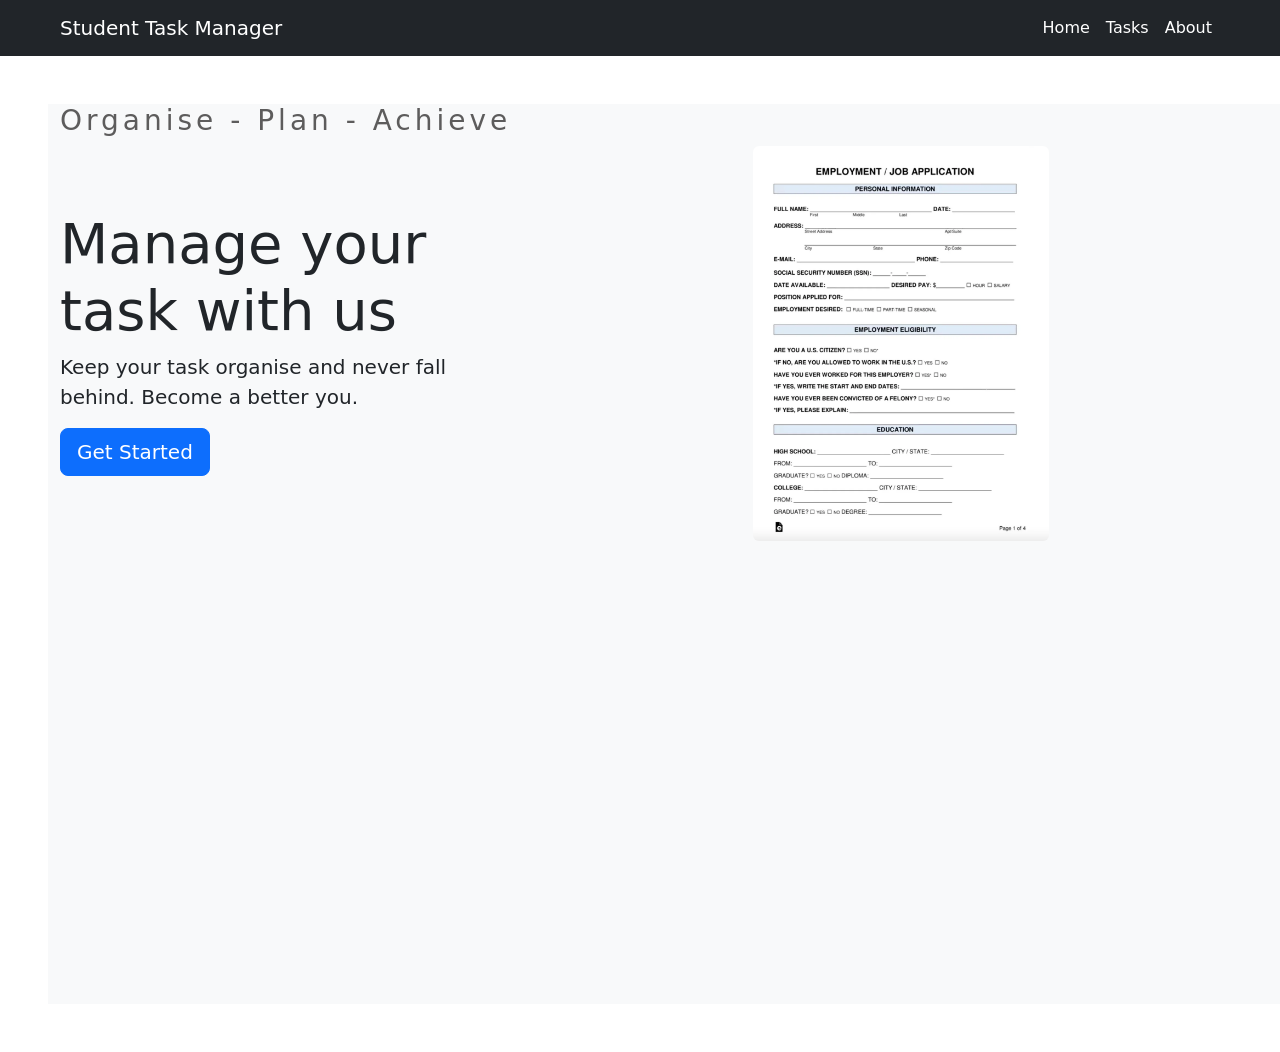
<file: index.html>
<!DOCTYPE html>
<html lang="en">
<head>
    <meta charset="UTF-8">
    <meta name="viewport" content="width=device-width, initial-scale=1.0">
    <link href="https://cdn.jsdelivr.net/npm/bootstrap@5.3.8/dist/css/bootstrap.min.css" rel="stylesheet" integrity="sha384-sRIl4kxILFvY47J16cr9ZwB07vP4J8+LH7qKQnuqkuIAvNWLzeN8tE5YBujZqJLB" crossorigin="anonymous">
    <link rel="stylesheet" href="style.css">

    <title>index</title>
</head>
<body>
    <div id="nav-placeholder"></div>

    <!-- hero section -->
    <div class="container-fluid min-vh-100 bg-light m-5">
        <div class="row align-items-center">
            <h3 id="motto">Organise - Plan - Achieve</h3>
            <div class="col-md-4 text-center text-md-start">
                <h1 class="display-4">Manage your task with us</h1>
                <p class="lead">Keep your task organise and never fall behind. Become a better you.</p>
                <a href="task.html" class="btn btn-primary btn-lg">Get Started</a>
            </div>
            <div class="col-md-3 text-center container-fluid">
                <img src="images/icon.png" alt="Task Management" class="img-fluid rounded">
            </div>
        </div>
    </div>
    
    <script src="javascript.js"></script>
</body>
</html>
</file>
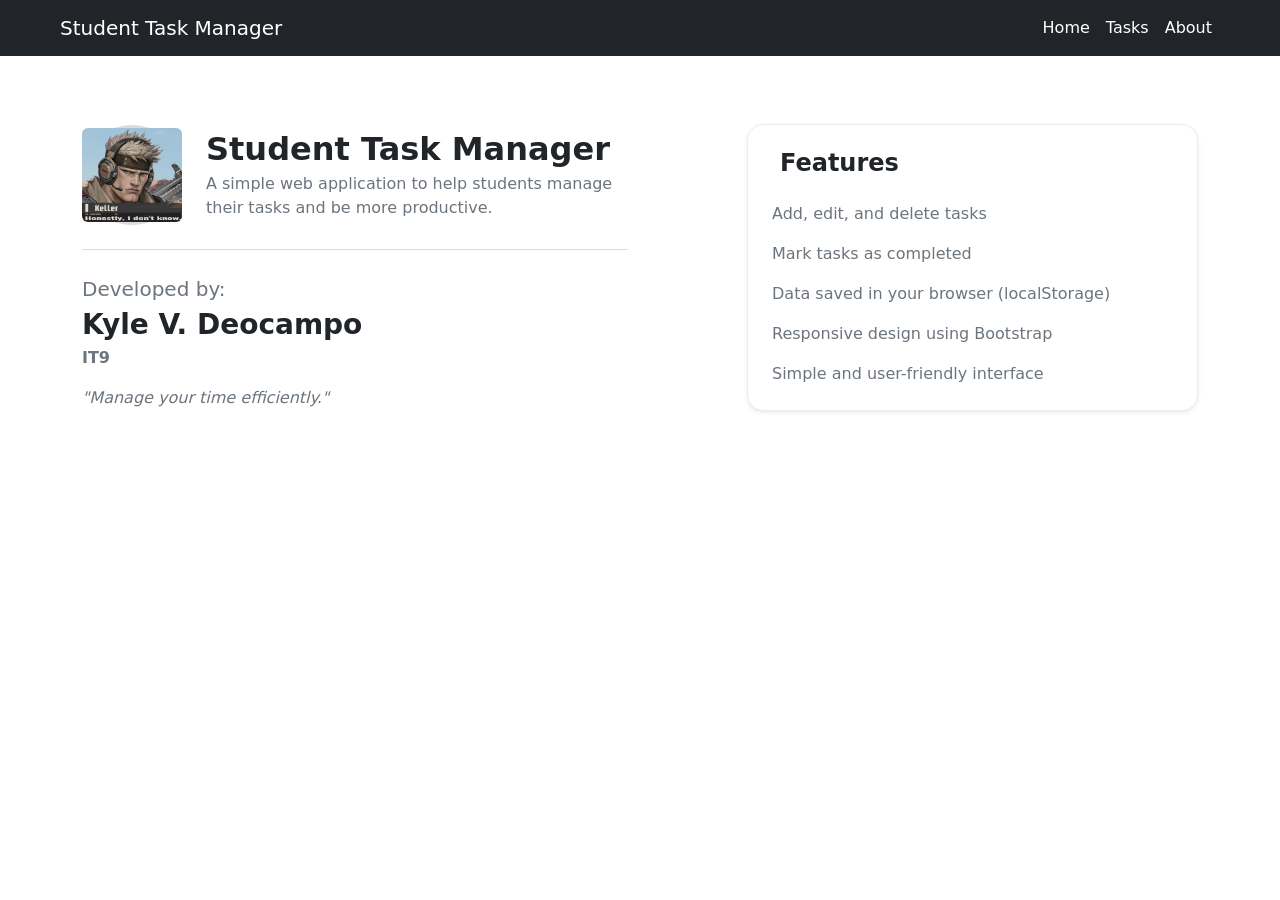
<file: about.html>
<!DOCTYPE html>
<html lang="en">
<head>
    <meta charset="UTF-8">
    <meta name="viewport" content="width=device-width, initial-scale=1.0">
    <link href="https://cdn.jsdelivr.net/npm/bootstrap@5.3.8/dist/css/bootstrap.min.css" rel="stylesheet" integrity="sha384-sRIl4kxILFvY47J16cr9ZwB07vP4J8+LH7qKQnuqkuIAvNWLzeN8tE5YBujZqJLB" crossorigin="anonymous">
    <link rel="stylesheet" href="style.css">

    <title>About</title>
</head>
<body>
    <div id="nav-placeholder"></div>

    <div class="container py-5">
        <div class="row align-items-center g-4 justify-content-center">
            
            <!-- Left Column: App & Developer Info -->
            <div class="col-lg-6 col-md-7">
                <!-- App Header with Avatar -->
                <div class="d-flex align-items-center gap-4 mb-4">
                    <!-- Avatar Icon -->
                    <div class="flex-shrink-0">
                        <div class="bg-secondary bg-opacity-25 rounded-circle d-flex align-items-center justify-content-center" style="width: 100px; height: 100px;">
                            <i class="bi bi-person-fill text-secondary" style="font-size: 4rem;"></i>
                            <img src="images/honestlyIDontKnow.png  " alt="Task Management" class="img-fluid rounded">
                        </div>
                    </div>
                    <!-- App Title & Subtitle -->
                    <div>
                        <h2 class="fw-bold text-dark mb-1">Student Task Manager</h2>
                        <p class="text-secondary mb-0 fs-6">
                            A simple web application to help students manage their tasks and be more productive.
                        </p>
                    </div>
                </div>

                <!-- Divider -->
                <hr class="my-4 text-secondary opacity-25">

                <!-- Developer Details -->
                <div>
                    <p class="text-secondary fw-medium mb-1 fs-5">Developed by:</p>
                    <h3 class="fw-bold text-dark mb-1">Kyle V. Deocampo</h3>
                    <p class="text-secondary fw-semibold mb-3">IT9</p>
                    <p class="fst-italic text-secondary mb-0">
                        "Manage your time efficiently."
                    </p>
                </div>
            </div>

            <!-- Right Column: Features Card -->
            <div class="col-lg-5 col-md-5 offset-lg-1">
                <div class="card border border-light-subtle rounded-4 p-4 shadow-sm bg-white">
                    <!-- Features Title -->
                    <div class="d-flex align-items-center gap-2 mb-4">
                        <i class="bi bi-star-fill text-primary fs-4"></i>
                        <h4 class="fw-bold text-dark mb-0">Features</h4>
                    </div>

                    <!-- Feature List -->
                    <ul class="list-unstyled d-flex flex-column gap-3 mb-0">
                        <li class="d-flex align-items-center gap-3">
                            <span class="text-secondary fw-medium">Add, edit, and delete tasks</span>
                        </li>

                        <li class="d-flex align-items-center gap-3">
                            <span class="text-secondary fw-medium">Mark tasks as completed</span>
                        </li>

                        <li class="d-flex align-items-center gap-3">
                            <span class="text-secondary fw-medium">Data saved in your browser (localStorage)</span>
                        </li>

                        <li class="d-flex align-items-center gap-3">
                            <span class="text-secondary fw-medium">Responsive design using Bootstrap</span>
                        </li>

                        <li class="d-flex align-items-center gap-3">
                            <span class="text-secondary fw-medium">Simple and user-friendly interface</span>
                        </li>
                    </ul>
                </div>
            </div>

        </div>
    </div>

    <script src="javascript.js"></script>
</body>
</html>
</file>
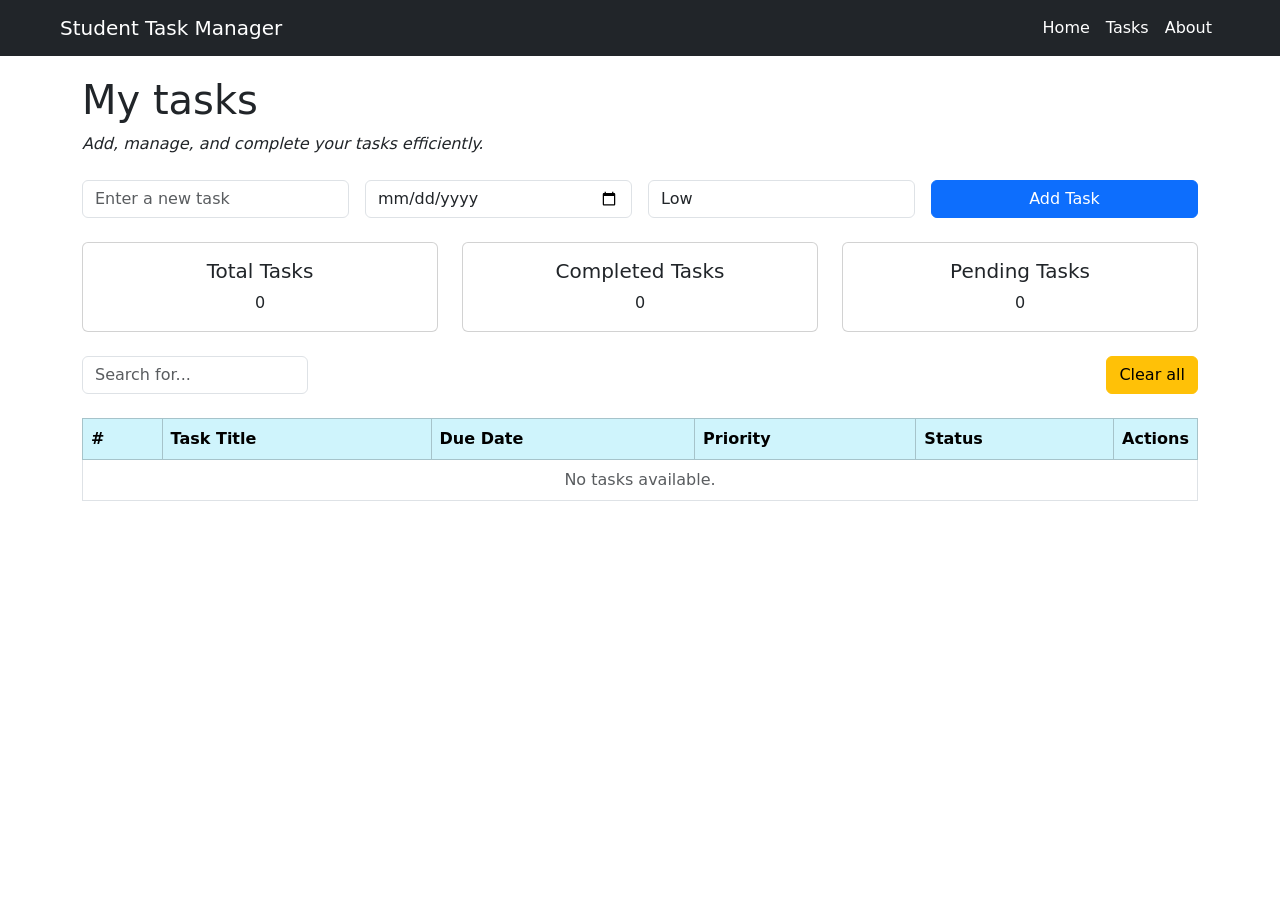
<file: task.html>
<!DOCTYPE html>
<html lang="en">
<head>
    <meta charset="UTF-8">
    <meta name="viewport" content="width=device-width, initial-scale=1.0">
    <link href="https://cdn.jsdelivr.net/npm/bootstrap@5.3.8/dist/css/bootstrap.min.css" rel="stylesheet" integrity="sha384-sRIl4kxILFvY47J16cr9ZwB07vP4J8+LH7qKQnuqkuIAvNWLzeN8tE5YBujZqJLB" crossorigin="anonymous">
    <link rel="stylesheet" href="style.css">

    <title>Task</title>
</head>
<body>
    <div id="nav-placeholder"></div>

    <!-- head -->
    <div class="container">
        <h1>My tasks</h1>
        <p class="fst-italic">Add, manage, and complete your tasks efficiently.</p>
    </div>

    <!-- add task form -->
    <div class="container mt-4">
        <form id="task-form" class="row g-3">
            <div class="col-md-3">
                <input type="text" class="form-control" id="task-input" placeholder="Enter a new task" required>
            </div>
            <div class="col-md-3">
                <input type="date" class="form-control" id="task-date" required>
            </div>
            <div class="col-md-3">
                <select class="form-control" name="priority" id="task-priority">
                    <option value="low">Low</option>
                    <option value="medium">Medium</option>
                    <option value="high">High</option>
                </select>
            </div>
            <div class="col-md-3">
                <button type="submit" class="btn btn-primary w-100">Add Task</button>
            </div>
        </form>
    </div>

    <!-- kpi -->
    <div class="container mt-4">
        <div class="row">
            <div class="col-md-4">
                <div class="card text-center">
                    <div class="card-body">
                        <h5 class="card-title">Total Tasks</h5>
                        <p class="card-text" id="total-tasks">0</p>
                    </div>
                </div>
            </div>
            <div class="col-md-4">
                <div class="card text-center">
                    <div class="card-body">
                        <h5 class="card-title">Completed Tasks</h5>
                        <p class="card-text" id="completed-tasks">0</p>
                    </div>
                </div>
            </div>
            <div class="col-md-4">
                <div class="card text-center">
                    <div class="card-body">
                        <h5 class="card-title">Pending Tasks</h5>
                        <p class="card-text" id="pending-tasks">0</p>
                    </div>
                </div>
            </div>
        </div>
    </div>

    <!-- task -->
    <div class="container mt-4">
        <div class="row justify-content-between">
            <div class="col-auto">
                <input class="form-control" placeholder="Search for...">
            </div>
            <div class="col-auto">
                <button type="button" class="btn btn-warning">Clear all</button>
            </div>
        </div>
    </div>
    <div class="container mt-4">
        <table class="table table-bordered" id="tableTask">
            <thead class="table-info">
                <tr>
                    <th scope="col">#</th>
                    <th scope="col">Task Title</th>
                    <th scope="col">Due Date</th>
                    <th scope="col">Priority</th>
                    <th scope="col">Status</th>
                    <th scope="col" style="width: 1%; white-space: nowrap;">Actions</th>
                </tr>
            </thead>
            <tbody id="tableTaskBody">
                <tr>
                    <th scope="row">1</th>
                    <td>Test</td>
                    <td>11/12/2026</td>
                    <td>Low</td>
                    <td>Null</td>
                    <td class="text-nowrap">
                        <div class="d-flex gap-2">
                            <button type="button" class="btn btn-success">Done</button>
                            <button type="button" class="btn btn-primary">Edit</button>
                            <button type="button" class="btn btn-danger">Delete</button>
                        </div>
                    </td>
                </tr>
            </tbody>
        </table>
    </div>
    <script src="javascript.js"></script>
</body>
</html>
</file>
<file: style.css>
.body {
    font-family: Arial, sans-serif;
}

#saying {
    font-size: 2.5rem;
}

#navigation {
    background-color: #f8f9fa;
    margin-bottom: 20px;
}

#motto {
    color: rgb(93, 92, 92);
    letter-spacing: 4px;
}
</file>
